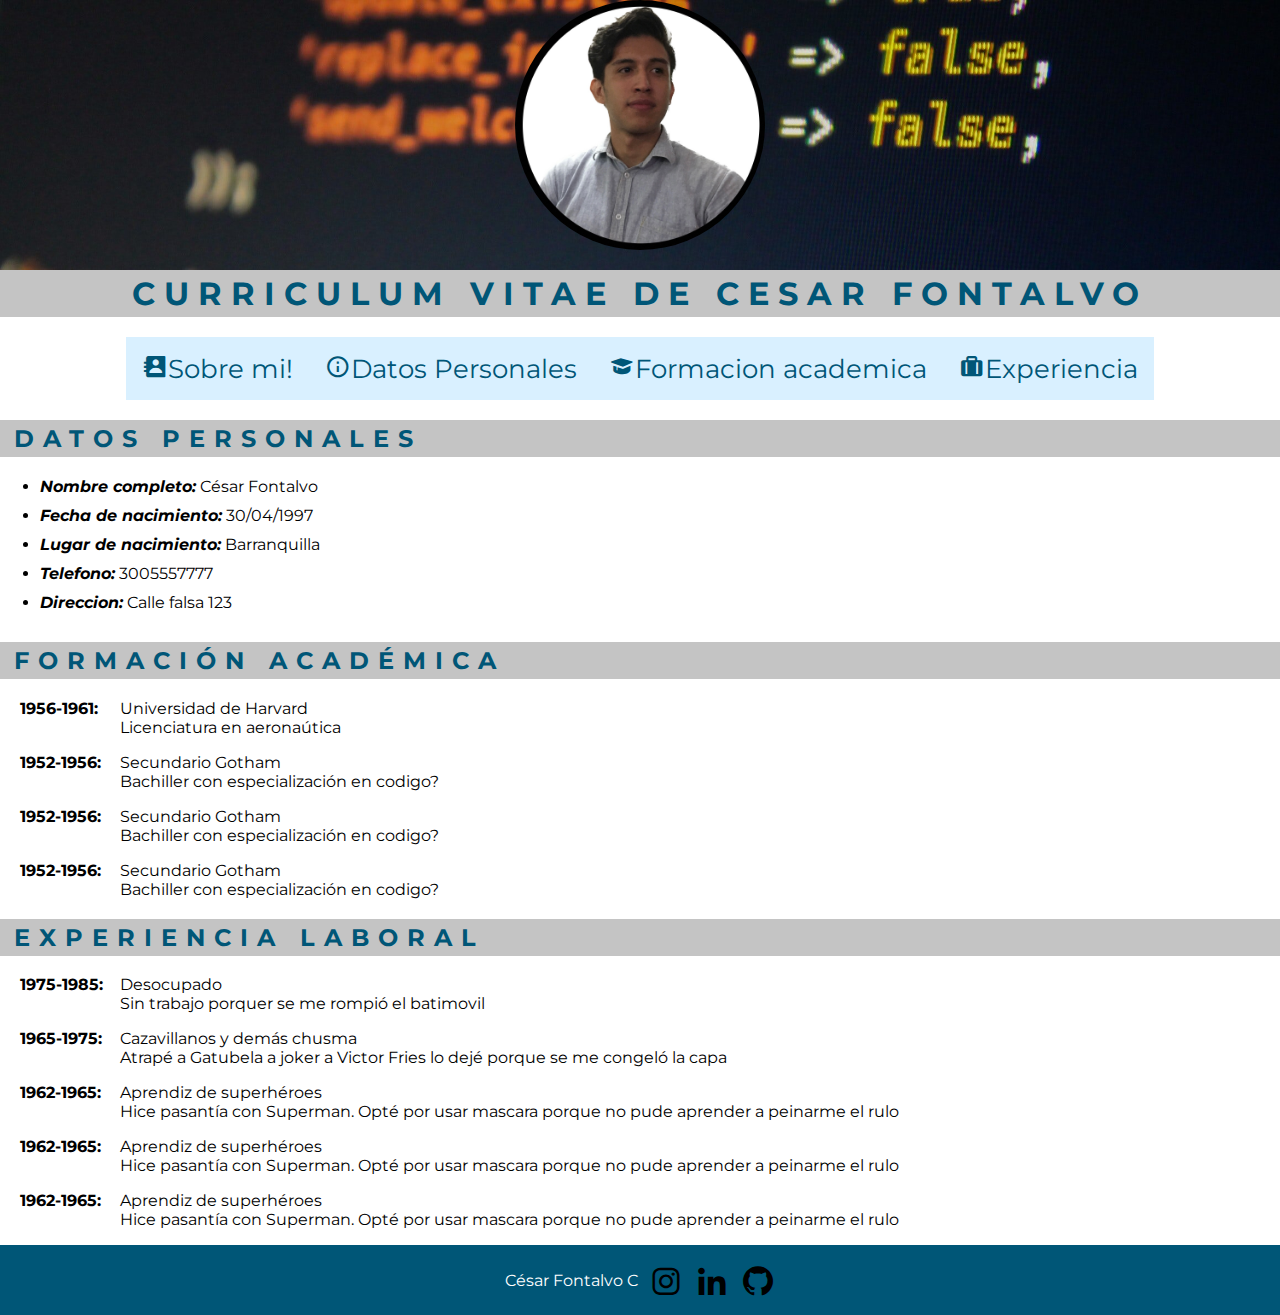
<file: index.html>
<!DOCTYPE html>
<html lang="en">
<head>
    <meta charset="UTF-8">
    <meta http-equiv="X-UA-Compatible" content="IE=edge">
    <meta name="viewport" content="width=device-width, initial-scale=1.0">
    <link rel="stylesheet" href="./styles/style.css">
    <link rel="preconnect" href="https://fonts.googleapis.com">
    <link rel="preconnect" href="https://fonts.gstatic.com" crossorigin>
    <link href="https://fonts.googleapis.com/css2?family=Montserrat:ital,wght@0,400;0,500;0,700;1,400&family=Poppins:ital,wght@0,300;0,400;0,500;0,700;1,400&display=swap" rel="stylesheet">
    <link rel="stylesheet" href="https://use.fontawesome.com/releases/v5.15.2/css/all.css">
    <link href='https://unpkg.com/boxicons@2.1.4/css/boxicons.min.css' rel='stylesheet'>
    <title>My CV</title>
</head>
<body>
    <header>
        <img src="./img/DA1DFC0E-5E2C-464D-B6B4-4E8264D8F309.jpg" alt="">
        <h1>CURRICULUM VITAE DE CESAR FONTALVO</h1>
    </header>
    <main>
        <section class="aboutme-button">
                <a class="action-button" href="./sobremi.html"><i class='bx bxs-contact'></i>Sobre mi!</a>
                <a class="action-button" href="#datos-personales"><i class='bx bx-info-circle'></i>Datos Personales</a>
                <a class="action-button" href="#formacion"><i class='bx bxs-graduation' ></i>Formacion academica</a>
                <a class="action-button" href="#experiencia"><i class='bx bxs-briefcase-alt' ></i>Experiencia</a>
        </section>
        <section id="datos-personales">
            <h2>DATOS PERSONALES</h2>
            <ul>
                <li><span>Nombre completo:</span> César Fontalvo</li>
                <li><span>Fecha de nacimiento:</span> 30/04/1997</li>
                <li><span>Lugar de nacimiento:</span> Barranquilla</li>
                <li><span>Telefono:</span> 3005557777</li>
                <li><span>Direccion:</span> Calle falsa 123</li>
            </ul>
        </section>
        <section id="formacion">
            <h2>FORMACIÓN ACADÉMICA</h2>
            <dl>
                <dt>1956-1961: </dt>
                <dd>Universidad de Harvard</dd>
                <dd>Licenciatura en aeronaútica</dd>
            </dl>
            <dl>
                <dt>1952-1956: </dt>
                <dd>Secundario Gotham</dd>
                <dd>Bachiller con especialización en codigo?</dd>
              </dl>
            <dl>
                <dt>1952-1956: </dt>
                <dd>Secundario Gotham</dd>
                <dd>Bachiller con especialización en codigo?</dd>
              </dl>
            <dl>
                <dt>1952-1956: </dt>
                <dd>Secundario Gotham</dd>
                <dd>Bachiller con especialización en codigo?</dd>
              </dl>
        </section>
        <section id="experiencia">
            <h2>EXPERIENCIA LABORAL</h2>
            <dl>
                <dt>1975-1985:</dt>
                <dd>Desocupado</dd>
                <dd>Sin trabajo porquer se me rompió el batimovil</dd>
            </dl>
            <dl>
                <dt>1965-1975: </dt>
                <dd>Cazavillanos y demás chusma</dd>
                <dd>Atrapé a Gatubela a joker a Victor Fries lo dejé porque se me congeló la capa</dd>
            </dl>
            <dl>
                <dt>1962-1965: </dt>
                <dd>Aprendiz de superhéroes</dd>
                <dd>Hice pasantía con Superman. Opté por usar mascara porque no pude aprender a peinarme el rulo</dd>
              </dl>
            <dl>
                <dt>1962-1965: </dt>
                <dd>Aprendiz de superhéroes</dd>
                <dd>Hice pasantía con Superman. Opté por usar mascara porque no pude aprender a peinarme el rulo</dd>
              </dl>
            <dl>
                <dt>1962-1965: </dt>
                <dd>Aprendiz de superhéroes</dd>
                <dd>Hice pasantía con Superman. Opté por usar mascara porque no pude aprender a peinarme el rulo</dd>
              </dl>
        </section>
    </main>
    <footer>
        <p>César Fontalvo C</p>
        <i class='bx bxl-instagram bx-md' ></i>
        <i class='bx bxl-linkedin bx-md' ></i>
        <i class='bx bxl-github bx-md' ></i>
    </footer>
    <!-- <script src="https://unpkg.com/boxicons@2.1.4/dist/boxicons.js"></script> -->
</body>
</html>
</file>
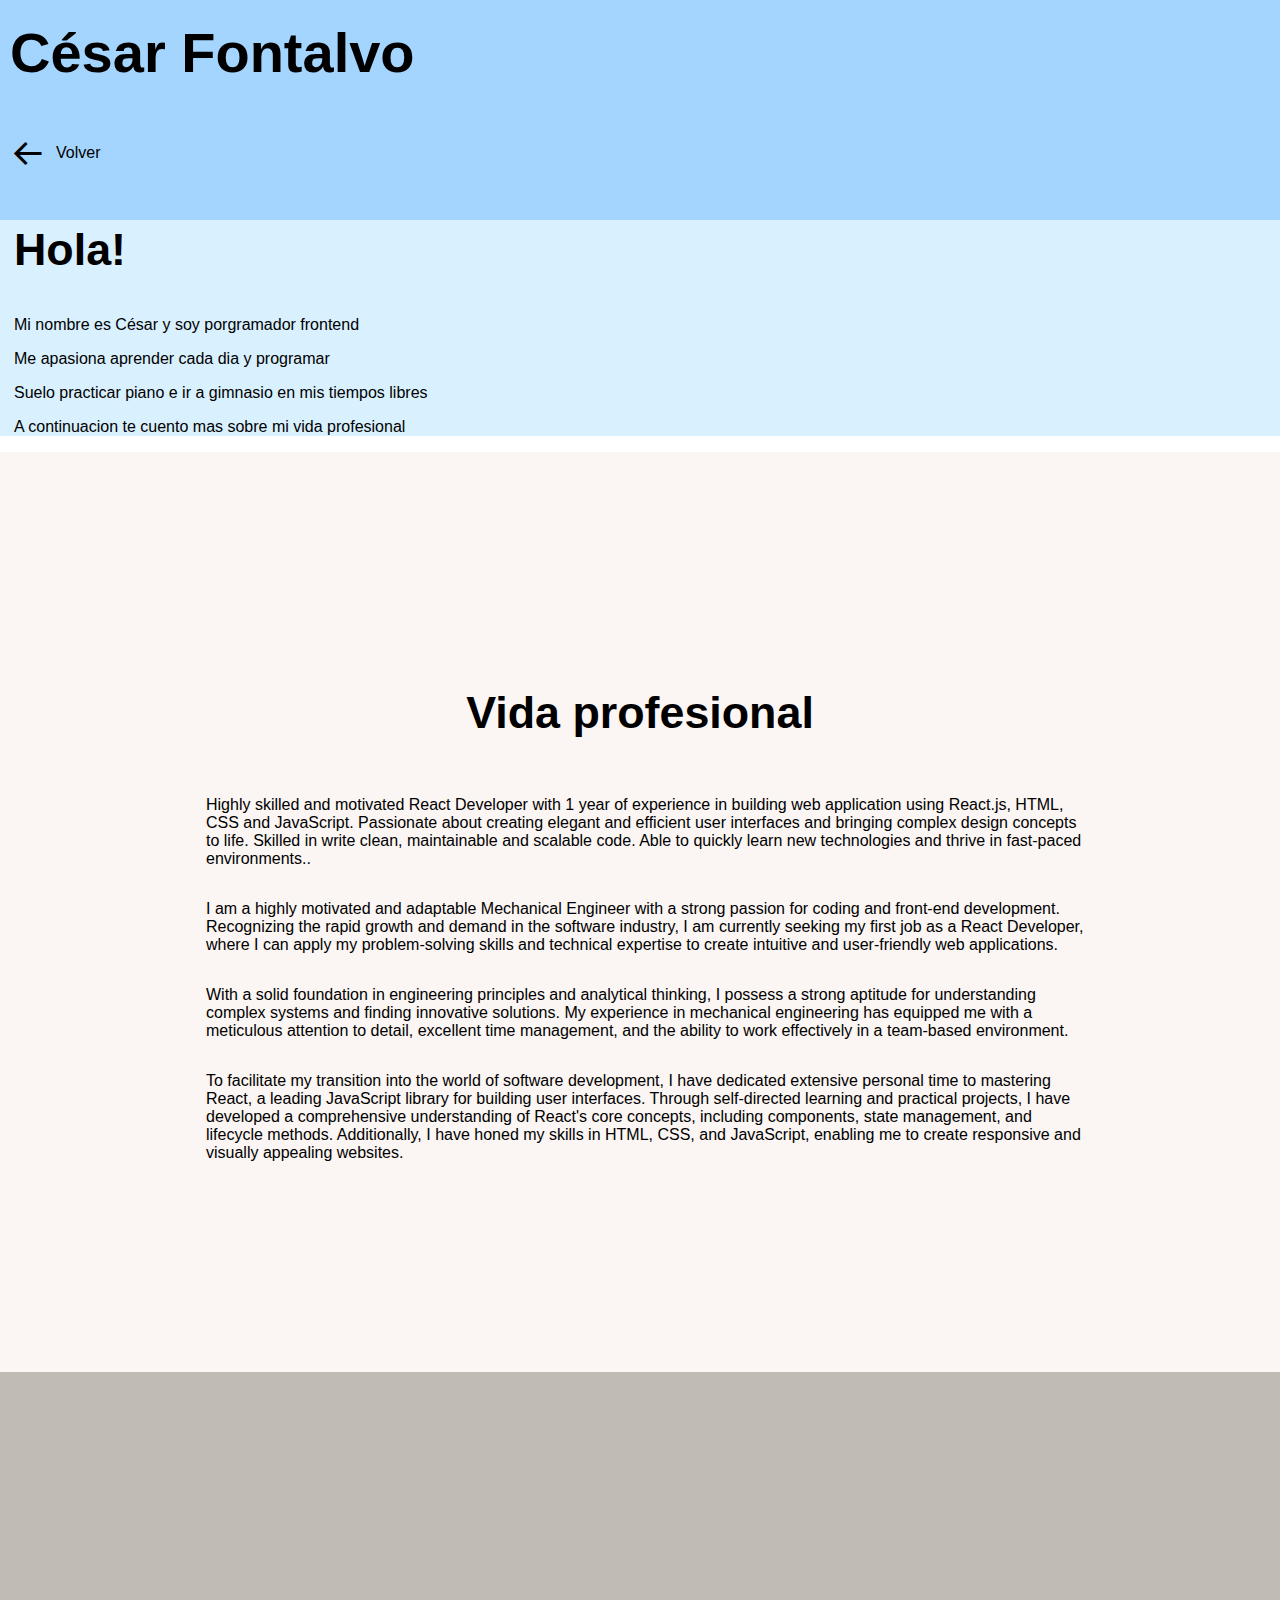
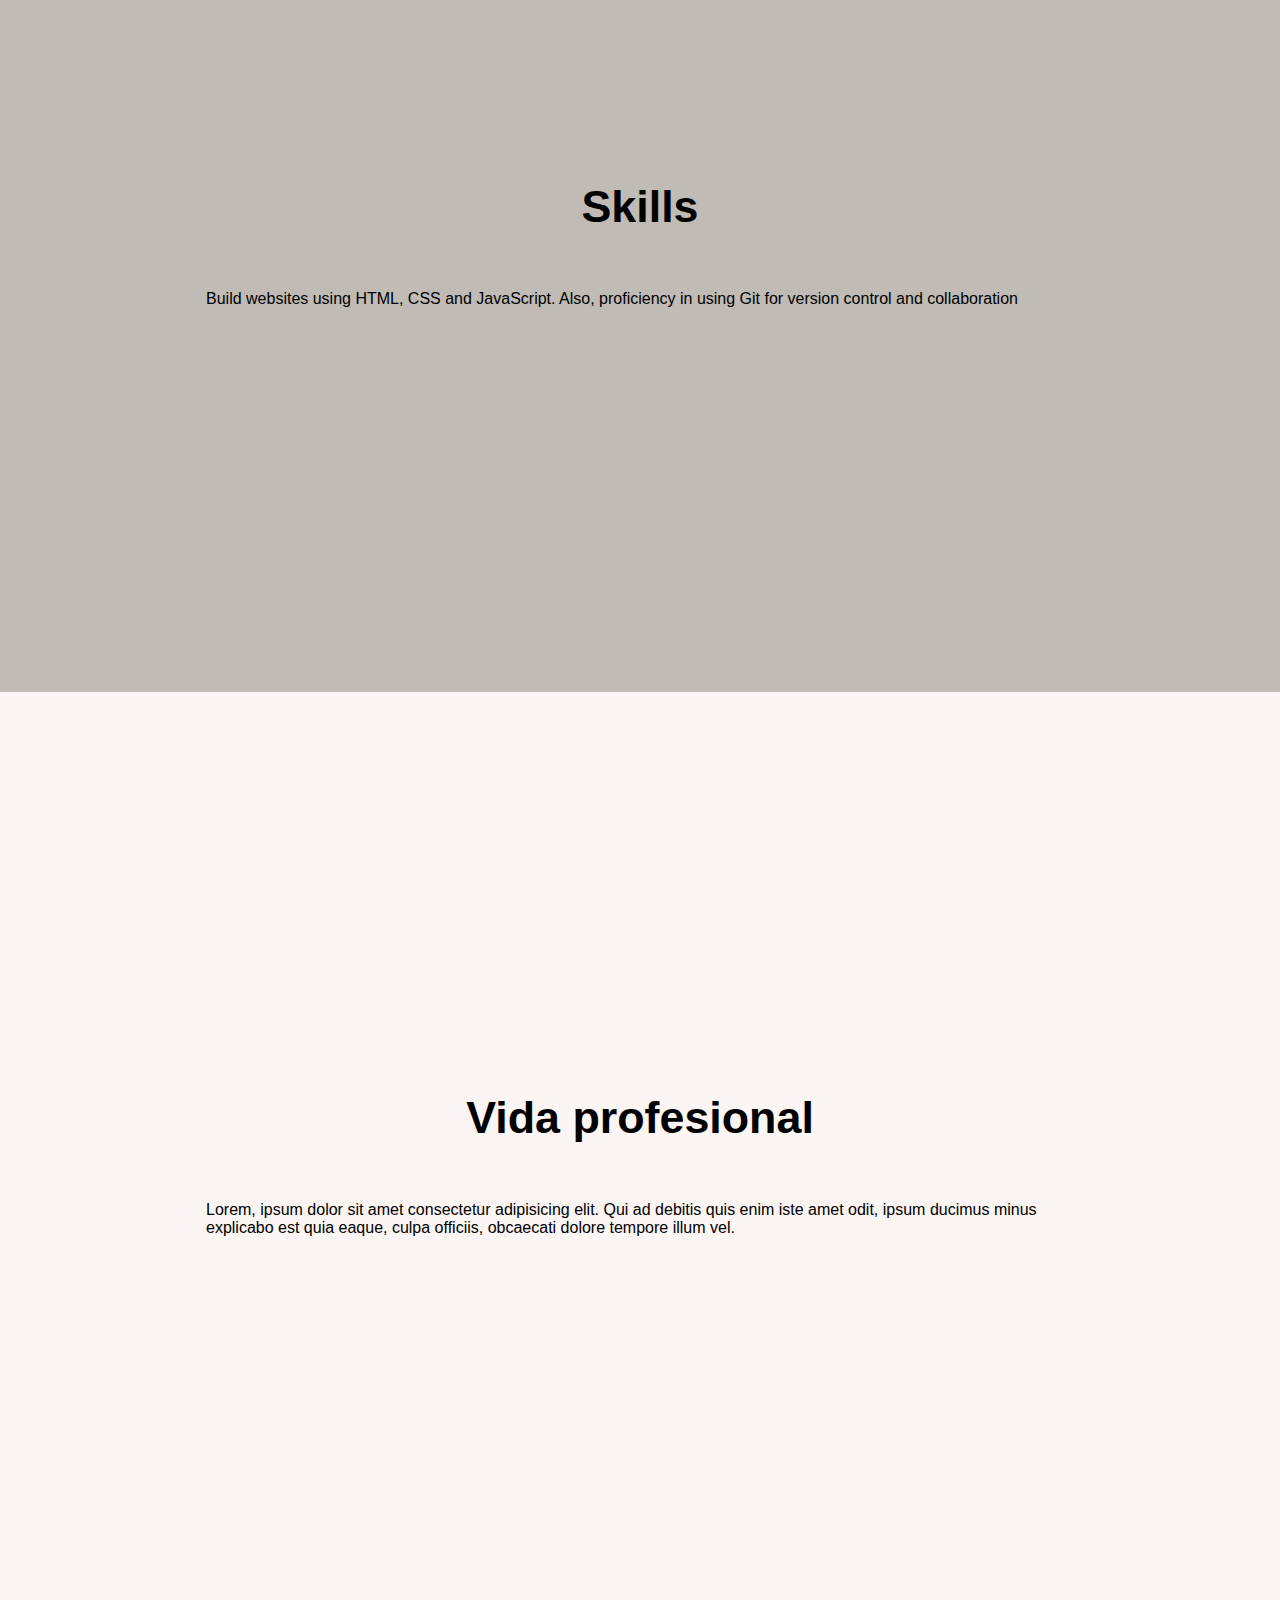
<file: sobremi.html>
<!DOCTYPE html>
<html lang="en">
<head>
    <meta charset="UTF-8">
    <meta http-equiv="X-UA-Compatible" content="IE=edge">
    <meta name="viewport" content="width=device-width, initial-scale=1.0">
    <link rel="stylesheet" href="./styles/aboutMe.css">
    <link href='https://unpkg.com/boxicons@2.1.4/css/boxicons.min.css' rel='stylesheet'>
    <title>About me</title>
</head>
<body>
    <header>
        <h1>César Fontalvo</h1>
        <a class="back-button" href="./index.html">
            <i class='bx bx-arrow-back bx-md'></i>
            <span>Volver</span>
        </a>
        <section class="header-about-me">
            <h2>Hola!</h2>
            <p>Mi nombre es César y soy porgramador frontend</p>
            <p>Me apasiona aprender cada dia y programar</p>
            <p>Suelo practicar piano e ir a gimnasio en mis tiempos libres</p>
            <p>A continuacion te cuento mas sobre mi vida profesional</p>
        </section>
    </header>

    <main>
        <section>
            <h2>Vida profesional</h2>
            <p>Highly skilled and motivated React Developer with 1 year of experience in building web application using React.js, HTML, CSS and JavaScript. Passionate about creating elegant and efficient user interfaces and bringing complex design concepts to life. Skilled in write clean, maintainable and scalable code. Able to quickly learn new technologies and thrive in fast-paced environments..</p>
                <p>I am a highly motivated and adaptable Mechanical Engineer with a strong passion for coding and front-end development. Recognizing the rapid growth and demand in the software industry, I am currently seeking my first job as a React Developer, where I can apply my problem-solving skills and technical expertise to create intuitive and user-friendly web applications.</p>
                <p>With a solid foundation in engineering principles and analytical thinking, I possess a strong aptitude for understanding complex systems and finding innovative solutions. My experience in mechanical engineering has equipped me with a meticulous attention to detail, excellent time management, and the ability to work effectively in a team-based environment.</p>
                <p>To facilitate my transition into the world of software development, I have dedicated extensive personal time to mastering React, a leading JavaScript library for building user interfaces. Through self-directed learning and practical projects, I have developed a comprehensive understanding of React's core concepts, including components, state management, and lifecycle methods. Additionally, I have honed my skills in HTML, CSS, and JavaScript, enabling me to create responsive and visually appealing websites.</p>
        </section>
        <section>
            <h2>Skills</h2>
            <p>Build websites using HTML, CSS and JavaScript. Also, proficiency in using Git for version control and collaboration</p>
        </section>
        <section>
            <h2>Vida profesional</h2>
            <p>Lorem, ipsum dolor sit amet consectetur adipisicing elit. Qui ad debitis quis enim iste amet odit, ipsum ducimus minus explicabo est quia eaque, culpa officiis, obcaecati dolore tempore illum vel.</p>
        </section>
    </main>

</body>
</html>
</file>
<file: styles/style.css>
body {
    margin: 0;
    padding: 0;
    box-sizing: border-box;

}
html {
    font-family: 'Montserrat', sans-serif;
    scroll-behavior: smooth;
    /* font-family: 'Times New Roman', Times, serif; */
}
header {
    background-color: #E6E6E6;
    background-image: url('../img/pexels-pixabay-270557.jpg');
    background-size: cover;
    display: flex;
    flex-direction: column;
}
.bx {
    padding-top: 2px;
    line-height: 0;
}

header > img {
    display: block;
    align-self: center;
    height: 250px;
    aspect-ratio: 1 / 1;
    border-radius:  50%;
}

.action-button {
    display: inline-flex;
    font-size: 1.6rem;
    padding: 1rem 1rem;
    color: #005677;
    background: #D9F0FF;
    font-weight: 400;
    text-decoration: none;
    cursor: pointer;
    transition: 0.5s ease;

}
.action-button:hover {
    background: #005677;
    color: #D9F0FF;
}
.aboutme-button {
display: flex;
justify-content: center;
padding-top: 20px;
}

h1 {
    margin: 20px 0 0;
    letter-spacing: 9px;
    padding: 4px 0;
    text-align: center;
}
h2 {
    padding: 4px 14px;
    letter-spacing: 9px;
}
h1, h2 {
    background: #C4C4C4;
    color: #005677;
}
li > span {
    font-weight: 700;
    font-style: italic;
    display: inline-block;
    margin-bottom: 10px;
}
dt {
    padding-left: 20px;
    font-weight: 700;
    position: absolute;
} 
dd {
    margin-left: 120px;
}

footer {
    height: 30px;
    background: #005677;
    padding: 20px 0;
    text-align: center;
    display: flex;
    justify-content: center;
    align-items: center;
}
footer > p {
    margin: 0;
    color: #fff;
}
footer > a {
    margin-left: 10px;
}
footer > i {
    display: block;
    padding-left: 10px;
}
</file>
<file: styles/aboutMe.css>
html {
    font-family: 'Montserrat', sans-serif;
    /* font-family: 'Times New Roman', Times, serif; */
}
body {
    margin: 0;
    padding: 0;
    box-sizing: border-box;
}

h1 {
    font-size: 3.5rem;
    margin-top: 0;
    padding-top: 20px;
    padding-left: 10px;
}
h2 {
    font-size: 2.8rem;
    padding: 4px 14px;
}
main > section {
    padding: 10px 10px;
    display: flex;
    flex-direction: column;
    justify-content: center;
    align-items: center;
}
section > p {
    width: 70%;
    padding-left: 14px;
}
main > section:nth-child(even) {
    height: 100vh;
    background-color: #c0bcb5;
}
main > section:nth-child(odd) {
    height: 100vh;
    background-color: #fbf5f3;
}
header {
    background-color: #A3D5FF;
}
.back-button {
    transition-duration: 0.4s;
    display: inline-flex;
    align-items: center;
    gap: 10px;
    text-decoration: none;
    width: 40px;
    height: 40px;
    border-radius:  50%;
    text-align: center;
    color: black;
    margin: 10px 10px;
}
span {
    display: inline-block;
}
.bx {
    line-height: 1.1;
}
.back-button:hover {
    background-color: #005677;
    box-shadow: 0 0 10px 4px #005677, 0 17px 50px 0 rgba(0,0,0,0.19);
}
.header-about-me {
    background-color: #d9f0ff;
}
/* 
section {

} */
</file>
